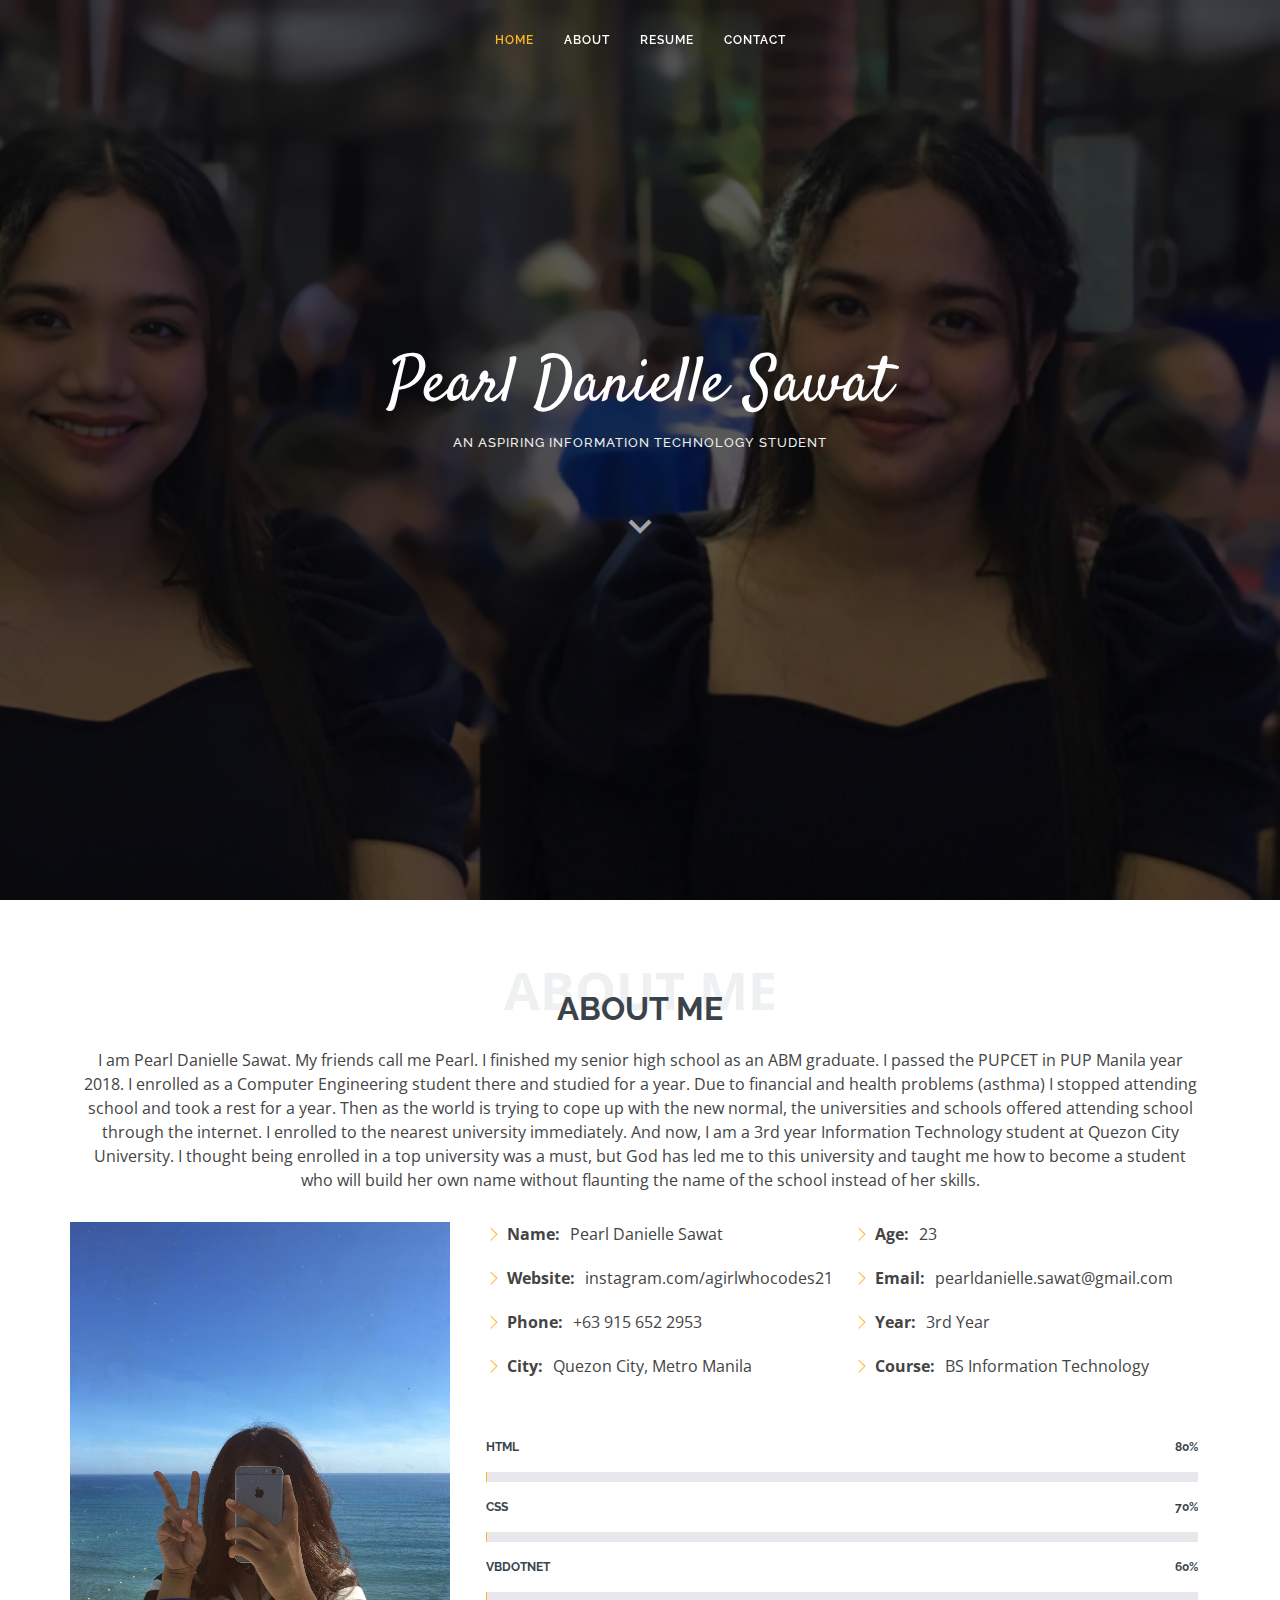
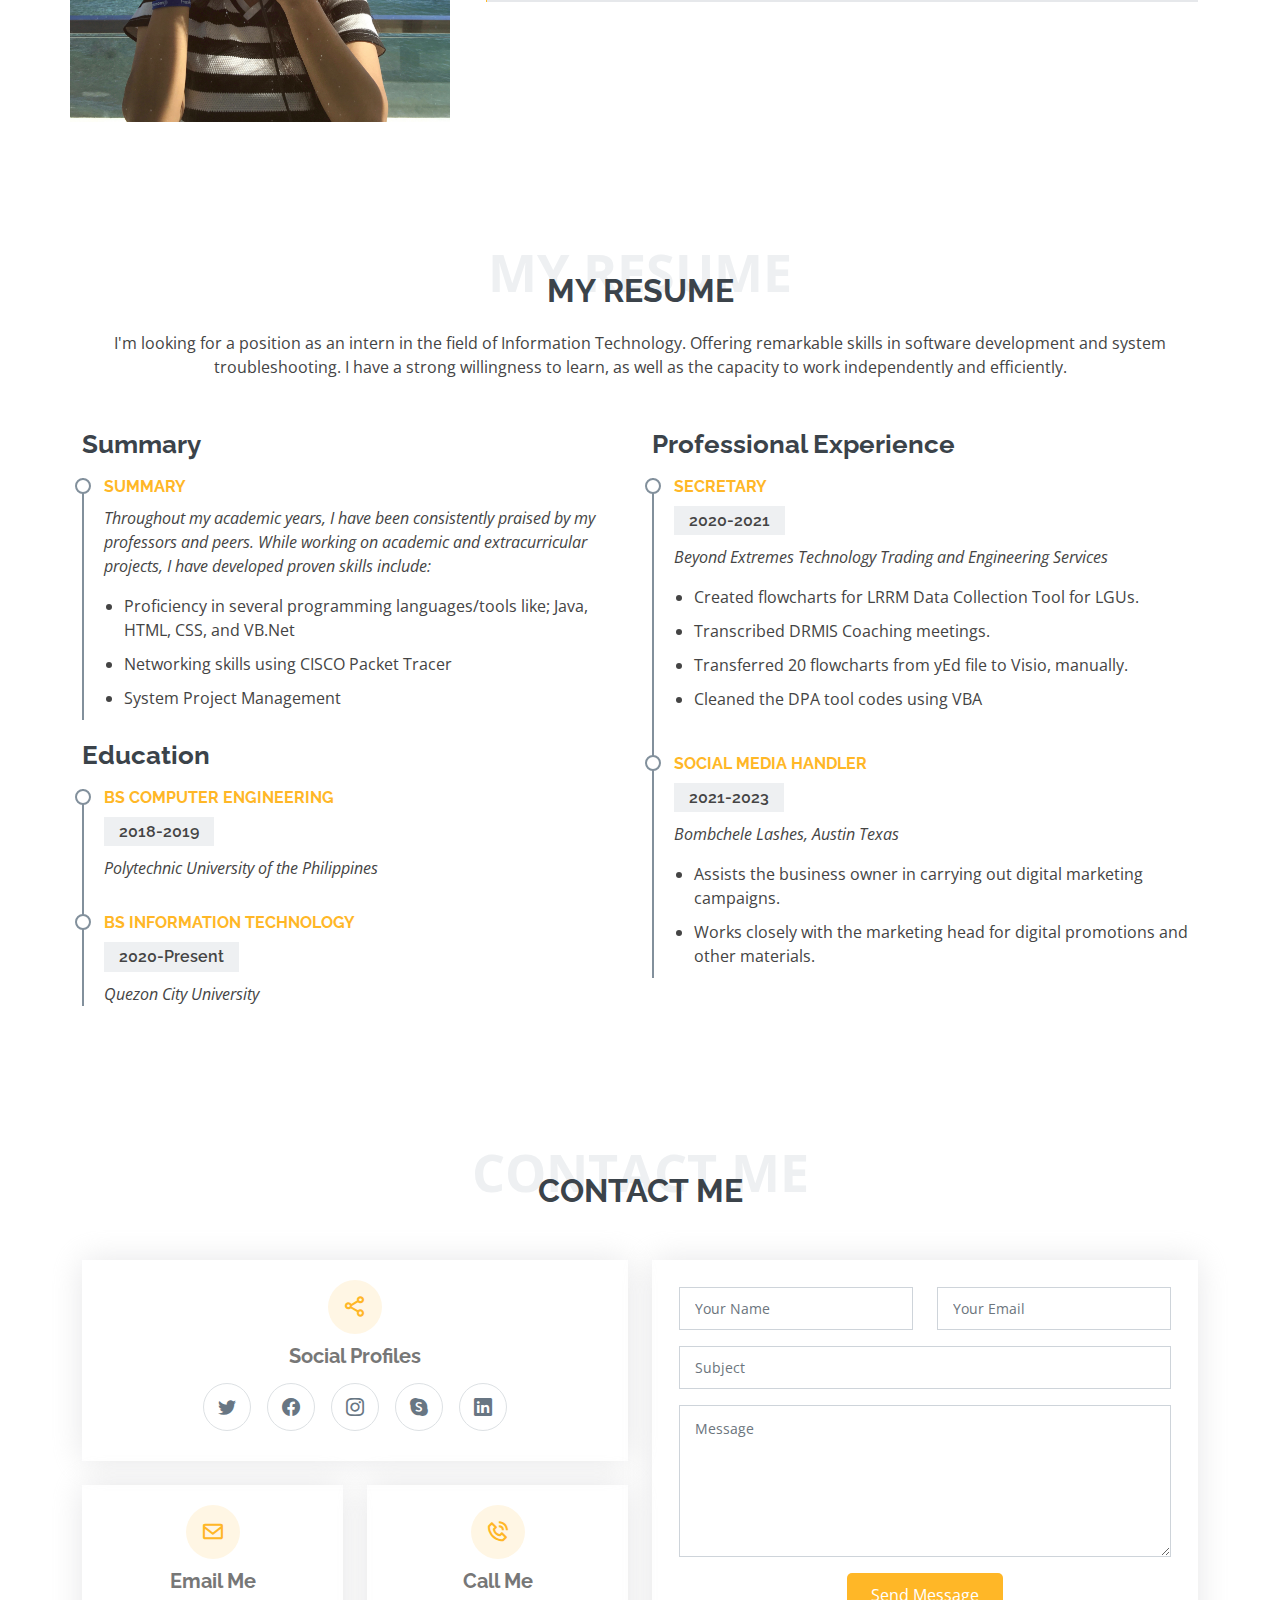
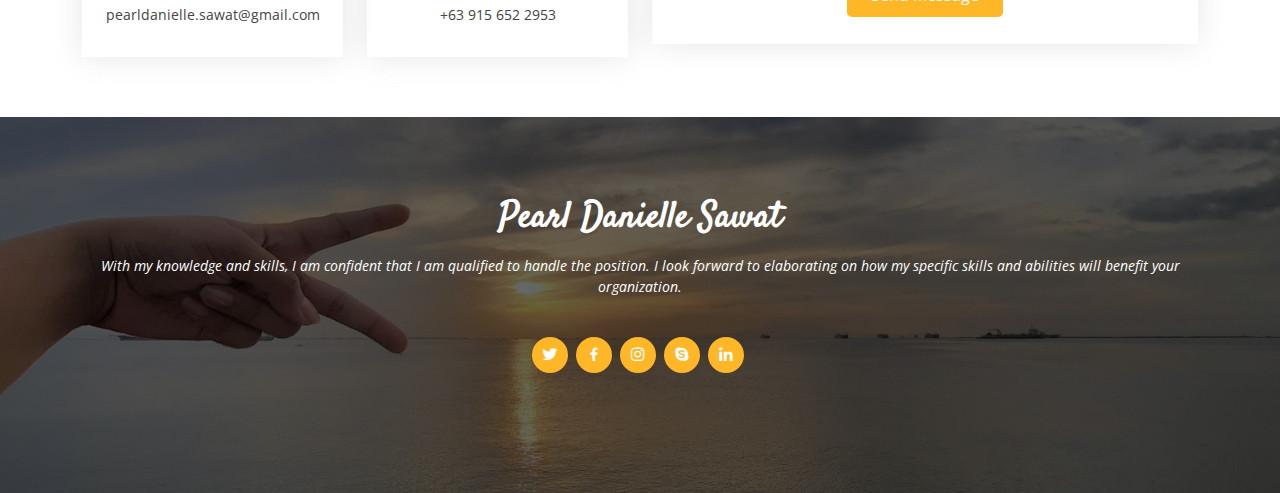
<file: index.html>
<!DOCTYPE html>
<html lang="en">

<head>
  <meta charset="utf-8">
  <meta content="width=device-width, initial-scale=1.0" name="viewport">

  <title>Pearl Danielle Sawat</title>
  <meta content="" name="description">
  <meta content="" name="keywords">

  <link href="assets/img/favicon.png" rel="icon">
  <link href="assets/img/apple-touch-icon.png" rel="apple-touch-icon">

  <link href="https://fonts.googleapis.com/css?family=Open+Sans:300,300i,400,400i,600,600i,700,700i|Raleway:300,300i,400,400i,500,500i,600,600i,700,700i|Satisfy" rel="stylesheet">

  <link href="assets/vendor/bootstrap/css/bootstrap.min.css" rel="stylesheet">
  <link href="assets/vendor/bootstrap-icons/bootstrap-icons.css" rel="stylesheet">
  <link href="assets/vendor/boxicons/css/boxicons.min.css" rel="stylesheet">
  <link href="assets/vendor/glightbox/css/glightbox.min.css" rel="stylesheet">
  <link href="assets/vendor/swiper/swiper-bundle.min.css" rel="stylesheet">

  <link href="assets/css/style.css" rel="stylesheet">
</head>

<body>

  <header id="header" class="fixed-top d-flex justify-content-center align-items-center header-transparent">

    <nav id="navbar" class="navbar">
      <ul>
        <li><a class="nav-link scrollto active" href="#hero">Home</a></li>
        <li><a class="nav-link scrollto" href="#about">About</a></li>
        <li><a class="nav-link scrollto" href="#resume">Resume</a></li>
        <li><a class="nav-link scrollto" href="#contact">Contact</a></li>
      </ul>
      <i class="bi bi-list mobile-nav-toggle"></i>
    </nav>

  </header>

  <section id="hero">
    <div class="hero-container">
      <h1>Pearl Danielle Sawat</h1>
      <h2>An aspiring Information Technology Student</h2>
      <a href="#about" class="btn-scroll scrollto" title="Scroll Down"><i class="bx bx-chevron-down"></i></a>
    </div>
  </section>

  <main id="main">

    <!-- ======= About Me Section ======= -->
    <section id="about" class="about">
      <div class="container">

        <div class="section-title">
          <span>About Me</span>
          <h2>About Me</h2>
          <p>I am Pearl Danielle Sawat. My friends call me Pearl. I finished my senior high school as an ABM graduate. I passed the PUPCET in PUP Manila year 2018. I enrolled as a Computer Engineering student there and studied for a year. Due to financial and health problems (asthma) I stopped attending school and took a rest for a year. Then as the world is trying to cope up with the new normal, the universities and schools offered attending school through the internet. I enrolled to the nearest university immediately. And now, I am a 3rd year Information Technology student at Quezon City University. I thought being enrolled in a top university was a must, but God has led me to this university and taught me how to become a student who will build her own name without flaunting the name of the school instead of her skills.</p>
        </div>

        <div class="row">
          <div class="image col-lg-4 d-flex align-items-stretch justify-content-center justify-content-lg-start"></div>
          <div class="col-lg-8 d-flex flex-column align-items-stretch">
            <div class="content ps-lg-4 d-flex flex-column justify-content-center">
              <div class="row">
                <div class="col-lg-6">
                  <ul>
                    <li><i class="bi bi-chevron-right"></i> <strong>Name:</strong> <span>Pearl Danielle Sawat</span></li>
                    <li><i class="bi bi-chevron-right"></i> <strong>Website:</strong> <span>instagram.com/agirlwhocodes21</span></li>
                    <li><i class="bi bi-chevron-right"></i> <strong>Phone:</strong> <span>+63 915 652 2953</span></li>
                    <li><i class="bi bi-chevron-right"></i> <strong>City:</strong> <span>Quezon City, Metro Manila</span></li>
                  </ul>
                </div>
                <div class="col-lg-6">
                  <ul>
                    <li><i class="bi bi-chevron-right"></i> <strong>Age:</strong> <span>23</span></li>
                    <li><i class="bi bi-chevron-right"></i> <strong>Email:</strong> <span>pearldanielle.sawat@gmail.com</span></li>
                    <li><i class="bi bi-chevron-right"></i> <strong>Year:</strong>3rd Year<span></span></li>
                    <li><i class="bi bi-chevron-right"></i> <strong>Course:</strong> <span>BS Information Technology</span></li>
                  </ul>
                </div>
              </div>
            </div>

            <div class="skills-content ps-lg-4">
              <div class="progress">
                <span class="skill">HTML<i class="val">80%</i></span>
                <div class="progress-bar-wrap">
                  <div class="progress-bar" role="progressbar" aria-valuenow="100" aria-valuemin="0" aria-valuemax="100"></div>
                </div>
              </div>

              <div class="progress">
                <span class="skill">CSS<i class="val">70%</i></span>
                <div class="progress-bar-wrap">
                  <div class="progress-bar" role="progressbar" aria-valuenow="90" aria-valuemin="0" aria-valuemax="100"></div>
                </div>
              </div>

              <div class="progress">
                <span class="skill">VBdotNet<i class="val">60%</i></span>
                <div class="progress-bar-wrap">
                  <div class="progress-bar" role="progressbar" aria-valuenow="75" aria-valuemin="0" aria-valuemax="100"></div>
                </div>
              </div>
            </div>

          </div>
        </div>

      </div>
    </section><!-- End About Me Section -->

    <!-- ======= My Resume Section ======= -->
    <section id="resume" class="resume">
      <div class="container">

        <div class="section-title">
          <span>My Resume</span>
          <h2>My Resume</h2>
          <p>I'm looking for a position as an intern in the field of Information Technology. Offering remarkable skills in software development and system troubleshooting. I have a strong willingness to learn, as well as the capacity to work independently and efficiently.</p>
        </div>

        <div class="row">
          <div class="col-lg-6">
            <h3 class="resume-title">Summary</h3>
            <div class="resume-item pb-0">
              <h4>Summary</h4>
              <p><em>Throughout my academic years, I have been consistently praised by my professors and peers. While working on academic and extracurricular projects, I have developed proven skills include:</em></p>
              <p>
              <ul>
                <li>Proficiency in several programming languages/tools like; Java, HTML, CSS, and VB.Net</li>
                <li>Networking skills using CISCO Packet Tracer</li>
                <li>System Project Management</li>
              </ul>
              </p>
            </div>

            <h3 class="resume-title">Education</h3>
            <div class="resume-item">
              <h4>BS Computer Engineering</h4>
              <h5>2018-2019</h5>
              <p><em>Polytechnic University of the Philippines</em></p>
            </div>
            <div class="resume-item">
              <h4>BS Information Technology</h4>
              <h5>2020-Present</h5>
              <p><em>Quezon City University</em></p>
            </div>
          </div>
          <div class="col-lg-6">
            <h3 class="resume-title">Professional Experience</h3>
            <div class="resume-item">
              <h4>Secretary</h4>
              <h5>2020-2021</h5>
              <p><em>Beyond Extremes Technology Trading and Engineering Services</em></p>
              <p>
              <ul>
                <li>Created flowcharts for LRRM Data Collection Tool for LGUs.</li>
                <li>Transcribed DRMIS Coaching meetings.</li>
                <li>Transferred 20 flowcharts from yEd file to Visio, manually.</li>
                <li>Cleaned the DPA tool codes using VBA</li>
              </ul>
              </p>
            </div>
            <div class="resume-item">
              <h4>Social Media Handler</h4>
              <h5>2021-2023</h5>
              <p><em>Bombchele Lashes, Austin Texas</em></p>
              <p>
              <ul>
                <li>Assists the business owner in carrying out digital marketing campaigns.</li>
                <li>Works closely with the marketing head for digital promotions and other materials.</li>
              </ul>
              </p>
            </div>
          </div>
        </div>

      </div>
    </section><!-- End My Resume Section -->

    <!-- ======= Contact Me Section ======= -->
    <section id="contact" class="contact">
      <div class="container">

        <div class="section-title">
          <span>Contact Me</span>
          <h2>Contact Me</h2>
        </div>

        <div class="row">

          <div class="col-lg-6">

            <div class="row">
              <div class="col-md-12">
                <div class="info-box">
                  <i class="bx bx-share-alt"></i>
                  <h3>Social Profiles</h3>
                  <div class="social-links">
                    <a href="#" class="twitter"><i class="bi bi-twitter"></i></a>
                    <a href="#" class="facebook"><i class="bi bi-facebook"></i></a>
                    <a href="#" class="instagram"><i class="bi bi-instagram"></i></a>
                    <a href="#" class="google-plus"><i class="bi bi-skype"></i></a>
                    <a href="#" class="linkedin"><i class="bi bi-linkedin"></i></a>
                  </div>
                </div>
              </div>
              <div class="col-md-6">
                <div class="info-box mt-4">
                  <i class="bx bx-envelope"></i>
                  <h3>Email Me</h3>
                  <p>pearldanielle.sawat@gmail.com</p>
                </div>
              </div>
              <div class="col-md-6">
                <div class="info-box mt-4">
                  <i class="bx bx-phone-call"></i>
                  <h3>Call Me</h3>
                  <p>+63 915 652 2953</p>
                </div>
              </div>
            </div>

          </div>

          <div class="col-lg-6">
            <form action="forms/contact.php" method="post" role="form" class="php-email-form">
              <div class="row">
                <div class="col-md-6 form-group">
                  <input type="text" name="name" class="form-control" id="name" placeholder="Your Name" required>
                </div>
                <div class="col-md-6 form-group mt-3 mt-md-0">
                  <input type="email" class="form-control" name="email" id="email" placeholder="Your Email" required>
                </div>
              </div>
              <div class="form-group mt-3">
                <input type="text" class="form-control" name="subject" id="subject" placeholder="Subject" required>
              </div>
              <div class="form-group mt-3">
                <textarea class="form-control" name="message" rows="6" placeholder="Message" required></textarea>
              </div>
              <div class="my-3">
                <div class="loading">Loading</div>
                <div class="error-message"></div>
                <div class="sent-message">Your message has been sent. Thank you!</div>
              </div>
              <div class="text-center"><button type="submit">Send Message</button></div>
            </form>
          </div>

        </div>

      </div>
    </section><!-- End Contact Me Section -->

  </main><!-- End #main -->

  <!-- ======= Footer ======= -->
  <footer id="footer">
    <div class="container">
      <h3>Pearl Danielle Sawat</h3>
      <p>With my knowledge and skills, I am confident that I am qualified to handle the position. I look forward to elaborating on how my specific skills and abilities will benefit your organization.</p>
      <div class="social-links">
        <a href="#" class="twitter"><i class="bx bxl-twitter"></i></a>
        <a href="#" class="facebook"><i class="bx bxl-facebook"></i></a>
        <a href="#" class="instagram"><i class="bx bxl-instagram"></i></a>
        <a href="#" class="google-plus"><i class="bx bxl-skype"></i></a>
        <a href="#" class="linkedin"><i class="bx bxl-linkedin"></i></a>
      </div>
    </div>
  </footer><!-- End Footer -->

  <a href="#" class="back-to-top d-flex align-items-center justify-content-center"><i class="bi bi-arrow-up-short"></i></a>

  <script src="assets/vendor/purecounter/purecounter_vanilla.js"></script>
  <script src="assets/vendor/bootstrap/js/bootstrap.bundle.min.js"></script>
  <script src="assets/vendor/glightbox/js/glightbox.min.js"></script>
  <script src="assets/vendor/isotope-layout/isotope.pkgd.min.js"></script>
  <script src="assets/vendor/swiper/swiper-bundle.min.js"></script>
  <script src="assets/vendor/waypoints/noframework.waypoints.js"></script>
  <script src="assets/vendor/php-email-form/validate.js"></script>

  <script src="assets/js/main.js"></script>

</body>

</html>
</file>
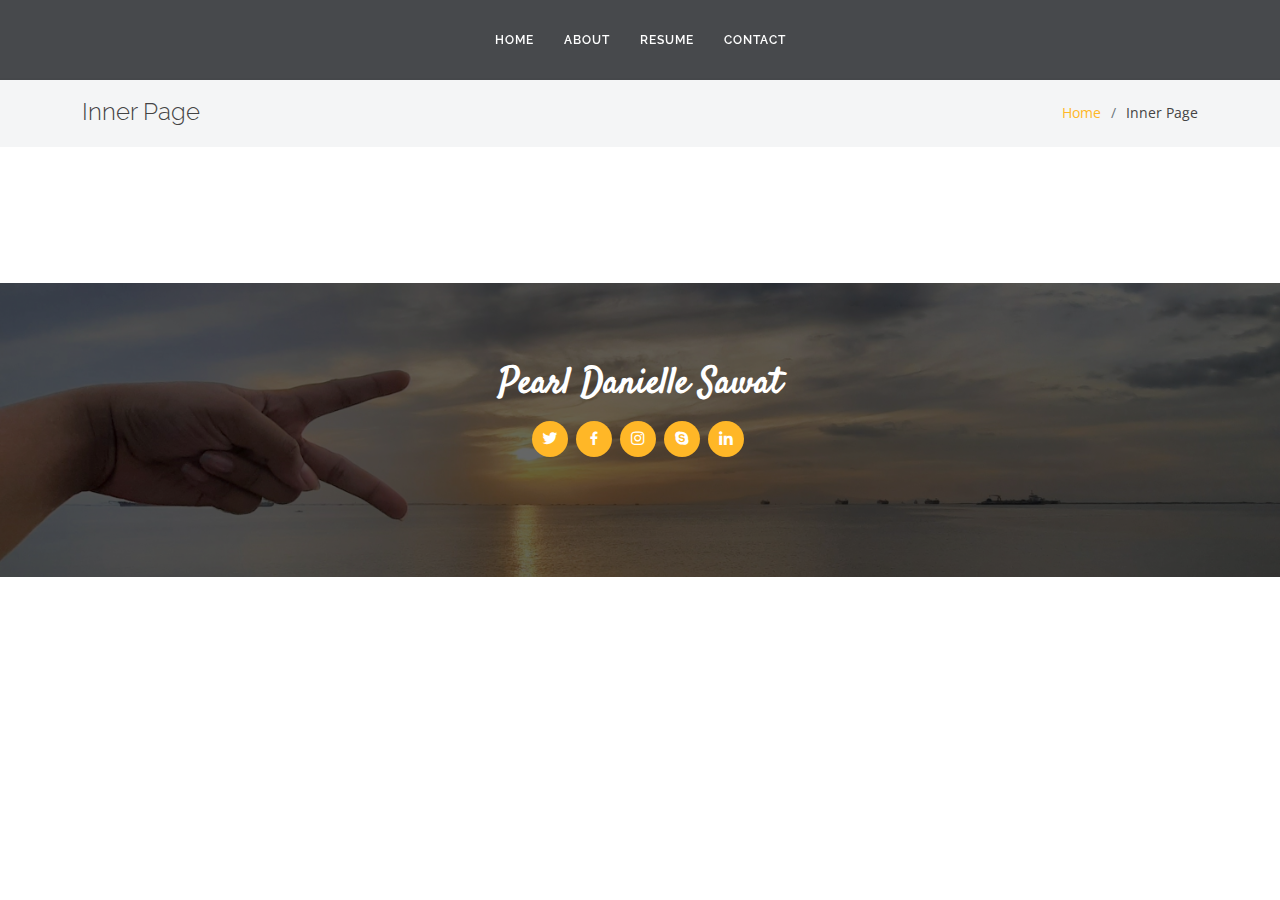
<file: inner-page.html>
<!DOCTYPE html>
<html lang="en">

<head>
  <meta charset="utf-8">
  <meta content="width=device-width, initial-scale=1.0" name="viewport">

  <title>Inner Page - Pearl Danielle Sawat</title>
  <meta content="" name="description">
  <meta content="" name="keywords">

  <!-- Favicons -->
  <link href="assets/img/favicon.png" rel="icon">
  <link href="assets/img/apple-touch-icon.png" rel="apple-touch-icon">

  <!-- Google Fonts -->
  <link href="https://fonts.googleapis.com/css?family=Open+Sans:300,300i,400,400i,600,600i,700,700i|Raleway:300,300i,400,400i,500,500i,600,600i,700,700i|Satisfy" rel="stylesheet">

  <!-- Vendor CSS Files -->
  <link href="assets/vendor/bootstrap/css/bootstrap.min.css" rel="stylesheet">
  <link href="assets/vendor/bootstrap-icons/bootstrap-icons.css" rel="stylesheet">
  <link href="assets/vendor/boxicons/css/boxicons.min.css" rel="stylesheet">
  <link href="assets/vendor/glightbox/css/glightbox.min.css" rel="stylesheet">
  <link href="assets/vendor/swiper/swiper-bundle.min.css" rel="stylesheet">

  <!-- Template Main CSS File -->
  <link href="assets/css/style.css" rel="stylesheet">
</head>

<body>

  <!-- ======= Header ======= -->
  <header id="header" class="fixed-top d-flex justify-content-center align-items-center ">

    <nav id="navbar" class="navbar">
      <ul>
        <li><a class="nav-link scrollto " href="#hero">Home</a></li>
        <li><a class="nav-link scrollto" href="#about">About</a></li>
        <li><a class="nav-link scrollto" href="#resume">Resume</a></li>
        <li><a class="nav-link scrollto" href="#contact">Contact</a></li>
      </ul>
      <i class="bi bi-list mobile-nav-toggle"></i>
    </nav><!-- .navbar -->

  </header><!-- End Header -->

  <main id="main">

    <!-- ======= Breadcrumbs ======= -->
    <section class="breadcrumbs">
      <div class="container">

        <div class="d-flex justify-content-between align-items-center">
          <h2>Inner Page</h2>
          <ol>
            <li><a href="index.html">Home</a></li>
            <li>Inner Page</li>
          </ol>
        </div>

      </div>
    </section><!-- End Breadcrumbs -->

    <section class="inner-page">
      <div class="container">
        <p>
        </p>
      </div>
    </section>

  </main><!-- End #main -->

  <!-- ======= Footer ======= -->
  <footer id="footer">
    <div class="container">
      <h3>Pearl Danielle Sawat</h3>
      <div class="social-links">
        <a href="#" class="twitter"><i class="bx bxl-twitter"></i></a>
        <a href="#" class="facebook"><i class="bx bxl-facebook"></i></a>
        <a href="#" class="instagram"><i class="bx bxl-instagram"></i></a>
        <a href="#" class="google-plus"><i class="bx bxl-skype"></i></a>
        <a href="#" class="linkedin"><i class="bx bxl-linkedin"></i></a>
      </div>
    </div>
  </footer><!-- End Footer -->

  <a href="#" class="back-to-top d-flex align-items-center justify-content-center"><i class="bi bi-arrow-up-short"></i></a>

  <!-- Vendor JS Files -->
  <script src="assets/vendor/purecounter/purecounter_vanilla.js"></script>
  <script src="assets/vendor/bootstrap/js/bootstrap.bundle.min.js"></script>
  <script src="assets/vendor/glightbox/js/glightbox.min.js"></script>
  <script src="assets/vendor/isotope-layout/isotope.pkgd.min.js"></script>
  <script src="assets/vendor/swiper/swiper-bundle.min.js"></script>
  <script src="assets/vendor/waypoints/noframework.waypoints.js"></script>
  <script src="assets/vendor/php-email-form/validate.js"></script>

  <!-- Template Main JS File -->
  <script src="assets/js/main.js"></script>

</body>

</html>
</file>
<file: assets/css/style.css>
body {
  font-family: "Open Sans", sans-serif;
  color: #444444;
}

a {
  color: #ffb727;
  text-decoration: none;
}

a:hover {
  color: #ffc85a;
  text-decoration: none;
}

h1,
h2,
h3,
h4,
h5,
h6 {
  font-family: "Raleway", sans-serif;
}

.back-to-top {
  position: fixed;
  visibility: hidden;
  opacity: 0;
  right: 15px;
  bottom: 15px;
  z-index: 996;
  background: #ffb727;
  width: 40px;
  height: 40px;
  border-radius: 4px;
  transition: all 0.4s;
}

.back-to-top i {
  font-size: 28px;
  color: #fff;
  line-height: 0;
}

.back-to-top:hover {
  background: #ffc550;
  color: #fff;
}

.back-to-top.active {
  visibility: visible;
  opacity: 1;
}

#header {
  z-index: 997;
  transition: all 0.5s;
  height: 80px;
  background: rgba(25, 28, 31, 0.8);
}

#header.header-transparent {
  background: transparent;
}

#header.header-scrolled {
  height: 60px;
  background: rgba(25, 28, 31, 0.8);
}

.navbar {
  padding: 0;
}

.navbar ul {
  margin: 0;
  padding: 0;
  display: flex;
  list-style: none;
  align-items: center;
}

.navbar li {
  position: relative;
}

.navbar a,
.navbar a:focus {
  display: flex;
  align-items: center;
  justify-content: space-between;
  padding: 10px 15px;
  color: #fff;
  white-space: nowrap;
  transition: 0.3s;
  font-size: 12px;
  font-family: "Raleway", sans-serif;
  text-transform: uppercase;
  font-weight: 600;
  letter-spacing: 1px;
}

.navbar a i,
.navbar a:focus i {
  font-size: 12px;
  line-height: 0;
  margin-left: 5px;
}

.navbar a:hover,
.navbar .active,
.navbar .active:focus,
.navbar li:hover>a {
  color: #ffb727;
}

.navbar .dropdown ul {
  display: block;
  position: absolute;
  left: 14px;
  top: calc(100% + 30px);
  margin: 0;
  padding: 10px 0;
  z-index: 99;
  opacity: 0;
  visibility: hidden;
  background: #fff;
  box-shadow: 0px 0px 30px rgba(127, 137, 161, 0.25);
  transition: 0.3s;
  border-radius: 4px;
}

.navbar .dropdown ul li {
  min-width: 200px;
}

.navbar .dropdown ul a {
  padding: 10px 20px;
  font-size: 14px;
  text-transform: none;
  font-weight: 400;
  color: #3b434a;
  letter-spacing: 1px;
}

.navbar .dropdown ul a i {
  font-size: 12px;
}

.navbar .dropdown ul a:hover,
.navbar .dropdown ul .active:hover,
.navbar .dropdown ul li:hover>a {
  color: #ffb727;
}

.navbar .dropdown:hover>ul {
  opacity: 1;
  top: 100%;
  visibility: visible;
}

.navbar .dropdown .dropdown ul {
  top: 0;
  left: calc(100% - 30px);
  visibility: hidden;
}

.navbar .dropdown .dropdown:hover>ul {
  opacity: 1;
  top: 0;
  left: 100%;
  visibility: visible;
}

@media (max-width: 1366px) {
  .navbar .dropdown .dropdown ul {
    left: -90%;
  }

  .navbar .dropdown .dropdown:hover>ul {
    left: -100%;
  }
}


.mobile-nav-toggle {
  color: #fff;
  font-size: 28px;
  cursor: pointer;
  display: none;
  line-height: 0;
  transition: 0.5s;
}

@media (max-width: 991px) {
  .mobile-nav-toggle {
    display: block;
  }

  .navbar ul {
    display: none;
  }
}

.navbar-mobile {
  position: fixed;
  overflow: hidden;
  top: 0;
  right: 0;
  left: 0;
  bottom: 0;
  background: rgba(36, 41, 46, 0.9);
  transition: 0.3s;
  z-index: 999;
}

.navbar-mobile .mobile-nav-toggle {
  position: absolute;
  top: 15px;
  right: 15px;
}

.navbar-mobile ul {
  display: block;
  position: absolute;
  top: 55px;
  right: 15px;
  bottom: 15px;
  left: 15px;
  padding: 10px 0;
  border-radius: 10px;
  background-color: #fff;
  overflow-y: auto;
  transition: 0.3s;
}

.navbar-mobile a,
.navbar-mobile a:focus {
  padding: 10px 20px;
  font-size: 14px;
  color: #3b434a;
}

.navbar-mobile a:hover,
.navbar-mobile .active,
.navbar-mobile li:hover>a {
  color: #ffb727;
}

.navbar-mobile .getstarted,
.navbar-mobile .getstarted:focus {
  margin: 15px;
}

.navbar-mobile .dropdown ul {
  position: static;
  display: none;
  margin: 10px 20px;
  padding: 10px 0;
  z-index: 99;
  opacity: 1;
  visibility: visible;
  background: #fff;
  box-shadow: 0px 0px 30px rgba(127, 137, 161, 0.25);
}

.navbar-mobile .dropdown ul li {
  min-width: 200px;
}

.navbar-mobile .dropdown ul a {
  padding: 10px 20px;
}

.navbar-mobile .dropdown ul a i {
  font-size: 12px;
}

.navbar-mobile .dropdown ul a:hover,
.navbar-mobile .dropdown ul .active:hover,
.navbar-mobile .dropdown ul li:hover>a {
  color: #ffb727;
}

.navbar-mobile .dropdown>.dropdown-active {
  display: block;
}


#hero {
  width: 100%;
  height: 100vh;
  background: url("../img/hero-bg.jpg") top right;
  background-size: cover;
  position: relative;
}

#hero:before {
  content: "";
  background: rgba(0, 0, 0, 0.65);
  position: absolute;
  bottom: 0;
  top: 0;
  left: 0;
  right: 0;
}

#hero .hero-container {
  position: absolute;
  bottom: 0;
  top: 0;
  left: 0;
  right: 0;
  display: flex;
  justify-content: center;
  align-items: center;
  flex-direction: column;
  padding: 0 15px;
}

#hero h1 {
  margin: 0 0 10px 0;
  font-size: 64px;
  font-family: "Satisfy", serif;
  color: #fff;
}

#hero h2 {
  color: #eee;
  margin-bottom: 50px;
  font-size: 13px;
  font-weight: 500;
  letter-spacing: 1px;
  text-transform: uppercase;
}

#hero .btn-scroll {
  transition: 0.4s;
  color: rgba(255, 255, 255, 0.6);
  animation: up-down 1s ease-in-out infinite alternate-reverse both;
}

#hero .btn-scroll i {
  font-size: 48px;
}

#hero .btn-scroll:hover {
  color: #ffb727;
}

@media (min-width: 1024px) {
  #hero {
    background-attachment: fixed;
  }
}

@media (max-width: 575px) {
  #hero h1 {
    font-size: 40px;
  }

  #hero h2 {
    text-align: center;
    margin-bottom: 30px;
  }
}

@-webkit-keyframes up-down {
  0% {
    transform: translateY(5px);
  }

  100% {
    transform: translateY(-5px);
  }
}

@keyframes up-down {
  0% {
    transform: translateY(5px);
  }

  100% {
    transform: translateY(-5px);
  }
}


section {
  padding: 60px 0;
}

.section-bg {
  background-color: white;
}

.section-title {
  text-align: center;
  padding: 30px 0;
  position: relative;
}

.section-title h2 {
  font-size: 32px;
  font-weight: 700;
  text-transform: uppercase;
  margin-bottom: 20px;
  padding-bottom: 0;
  color: #3b434a;
  position: relative;
  z-index: 2;
}

.section-title span {
  position: absolute;
  top: 30px;
  color: #eef0f2;
  left: 0;
  right: 0;
  z-index: 1;
  font-weight: 700;
  font-size: 52px;
  text-transform: uppercase;
  line-height: 0;
}

.section-title p {
  margin-bottom: 0;
  position: relative;
  z-index: 2;
}

@media (max-width: 575px) {
  .section-title h2 {
    font-size: 28px;
    margin-bottom: 15px;
  }

  .section-title span {
    font-size: 38px;
  }
}


.breadcrumbs {
  padding: 20px 0;
  background-color: #f4f5f6;
  min-height: 40px;
  margin-top: 78px;
}

@media (max-width: 992px) {
  .breadcrumbs {
    margin-top: 60px;
  }
}

.breadcrumbs h2 {
  font-size: 24px;
  font-weight: 300;
  margin: 0;
}

@media (max-width: 992px) {
  .breadcrumbs h2 {
    margin: 0 0 10px 0;
  }
}

.breadcrumbs ol {
  display: flex;
  flex-wrap: wrap;
  list-style: none;
  padding: 0;
  margin: 0;
  font-size: 14px;
}

.breadcrumbs ol li+li {
  padding-left: 10px;
}

.breadcrumbs ol li+li::before {
  display: inline-block;
  padding-right: 10px;
  color: #6c757d;
  content: "/";
}

@media (max-width: 768px) {
  .breadcrumbs .d-flex {
    display: block !important;
  }

  .breadcrumbs ol {
    display: block;
  }

  .breadcrumbs ol li {
    display: inline-block;
  }
}

/*--------------------------------------------------------------
# About Me
--------------------------------------------------------------*/
.about .content h3 {
  font-weight: 700;
  font-size: 26px;
  color: #3b434a;
  text-transform: uppercase;
}

.about .content ul {
  list-style: none;
  padding: 0;
}

.about .content ul li {
  margin-bottom: 20px;
  display: flex;
  align-items: center;
}

.about .content ul strong {
  margin-right: 10px;
}

.about .content ul i {
  font-size: 16px;
  margin-right: 5px;
  color: #ffb727;
  line-height: 0;
}

.about .content p:last-child {
  margin-bottom: 0;
}

.about .content .count-box {
  width: 100%;
}

.about .content .count-box i {
  display: block;
  font-size: 36px;
  color: #ffb727;
  float: left;
  line-height: 0;
}

.about .content .count-box span {
  font-size: 36px;
  line-height: 30px;
  display: block;
  font-weight: 700;
  color: #3b434a;
  margin-left: 50px;
}

.about .content .count-box p {
  padding: 15px 0 0 0;
  margin: 0 0 0 50px;
  font-family: "Raleway", sans-serif;
  font-size: 14px;
  color: #5d6a75;
}

.about .content .count-box a {
  font-weight: 600;
  display: block;
  margin-top: 20px;
  color: #5d6a75;
  font-size: 15px;
  font-family: "Satisfy", serif;
  transition: ease-in-out 0.3s;
}

.about .content .count-box a:hover {
  color: #82909c;
}

.about .image {
  background: url("../img/me.jpg") center center no-repeat;
  background-size: cover;
  min-height: 500px;
}

.about .skills-content {
  margin-top: 30px;
}

.about .skills-content .progress {
  height: 60px;
  display: block;
  background: none;
  border-radius: 0;
}

.about .skills-content .progress .skill {
  padding: 10px 0;
  margin: 0 0 6px 0;
  text-transform: uppercase;
  display: block;
  font-weight: 700;
  font-family: "Raleway", sans-serif;
  color: #3b434a;
}

.about .skills-content .progress .skill .val {
  float: right;
  font-style: normal;
}

.about .skills-content .progress-bar-wrap {
  background: #e6e8eb;
}

.about .skills-content .progress-bar {
  width: 1px;
  height: 10px;
  transition: 0.9s;
  background-color: #ffb727;
}

/*--------------------------------------------------------------
# My Resume
--------------------------------------------------------------*/
.resume .resume-title {
  font-size: 26px;
  font-weight: 700;
  margin-top: 20px;
  margin-bottom: 20px;
  color: #3b434a;
}

.resume .resume-item {
  padding: 0 0 20px 20px;
  margin-top: -2px;
  border-left: 2px solid #82909c;
  position: relative;
}

.resume .resume-item h4 {
  line-height: 18px;
  font-size: 16px;
  font-weight: 700;
  text-transform: uppercase;
  color: #ffb727;
  margin-bottom: 10px;
}

.resume .resume-item h5 {
  font-size: 16px;
  background: #eef0f2;
  padding: 5px 15px;
  display: inline-block;
  font-weight: 600;
  margin-bottom: 10px;
}

.resume .resume-item ul {
  padding-left: 20px;
}

.resume .resume-item ul li {
  padding-bottom: 10px;
}

.resume .resume-item:last-child {
  padding-bottom: 0;
}

.resume .resume-item::before {
  content: "";
  position: absolute;
  width: 16px;
  height: 16px;
  border-radius: 50px;
  left: -9px;
  top: 0;
  background: #fff;
  border: 2px solid #82909c;
}

.contact .info-box {
  color: #444444;
  text-align: center;
  box-shadow: 0 0 30px rgba(214, 215, 216, 0.6);
  padding: 20px 0 30px 0;
}

.contact .info-box i.bx {
  font-size: 24px;
  color: #ffb727;
  border-radius: 50%;
  padding: 15px;
  background: #fff6e4;
}

.contact .info-box h3 {
  font-size: 20px;
  color: #777777;
  font-weight: 700;
  margin: 10px 0;
}

.contact .info-box p {
  padding: 0;
  line-height: 24px;
  font-size: 14px;
  margin-bottom: 0;
}

.contact .social-links {
  margin-top: 15px;
  display: flex;
  justify-content: center;
}

.contact .social-links a {
  font-size: 18px;
  display: inline-block;
  color: #687683;
  line-height: 1;
  margin: 0 8px;
  transition: 0.3s;
  padding: 14px;
  border-radius: 50px;
  border: 1px solid #dde1e4;
}

.contact .social-links a:hover {
  color: #fff;
  border-color: #ffb727;
  background: #ffb727;
}

.contact .php-email-form {
  box-shadow: 0 0 30px rgba(214, 215, 216, 0.6);
  padding: 27px;
}

.contact .php-email-form .validate {
  display: none;
  color: red;
  margin: 0 0 15px 0;
  font-weight: 400;
  font-size: 13px;
}

.contact .php-email-form .error-message {
  display: none;
  color: #fff;
  background: #ed3c0d;
  text-align: left;
  padding: 15px;
  font-weight: 600;
}

.contact .php-email-form .error-message br+br {
  margin-top: 25px;
}

.contact .php-email-form .sent-message {
  display: none;
  color: #fff;
  background: #18d26e;
  text-align: center;
  padding: 15px;
  font-weight: 600;
}

.contact .php-email-form .loading {
  display: none;
  background: #fff;
  text-align: center;
  padding: 15px;
}

.contact .php-email-form .loading:before {
  content: "";
  display: inline-block;
  border-radius: 50%;
  width: 24px;
  height: 24px;
  margin: 0 10px -6px 0;
  border: 3px solid #18d26e;
  border-top-color: #eee;
  -webkit-animation: animate-loading 1s linear infinite;
  animation: animate-loading 1s linear infinite;
}

.contact .php-email-form input,
.contact .php-email-form textarea {
  border-radius: 0;
  box-shadow: none;
  font-size: 14px;
}

.contact .php-email-form input::focus,
.contact .php-email-form textarea::focus {
  background-color: #ffb727;
}

.contact .php-email-form input {
  padding: 10px 15px;
}

.contact .php-email-form textarea {
  padding: 12px 15px;
}

.contact .php-email-form button[type=submit] {
  background: #ffb727;
  border: 0;
  padding: 10px 24px;
  color: #fff;
  transition: 0.4s;
  border-radius: 5px;
}

.contact .php-email-form button[type=submit]:hover {
  background: #ffc85a;
}

@-webkit-keyframes animate-loading {
  0% {
    transform: rotate(0deg);
  }

  100% {
    transform: rotate(360deg);
  }
}

@keyframes animate-loading {
  0% {
    transform: rotate(0deg);
  }

  100% {
    transform: rotate(360deg);
  }
}

#footer {
  background: url("../img/footer-bg.jpg") top center no-repeat;
  background-size: cover;
  color: #fff;
  font-size: 14px;
  text-align: center;
  padding: 80px 0;
  position: relative;
}

#footer::before {
  content: "";
  position: absolute;
  left: 0;
  right: 0;
  top: 0;
  bottom: 0;
  background: rgba(0, 0, 0, 0.6);
}

#footer .container {
  position: relative;
}

#footer h3 {
  font-size: 36px;
  font-weight: 700;
  color: #fff;
  position: relative;
  font-family: "Satisfy", serif;
  padding: 0;
  margin: 0 0 15px 0;
}

#footer p {
  font-size: 15;
  font-style: italic;
  padding: 0;
  margin: 0 0 40px 0;
}

#footer .social-links {
  margin: 0 0 40px 0;
}

#footer .social-links a {
  font-size: 18px;
  display: inline-block;
  background: #ffb727;
  color: #fff;
  line-height: 1;
  padding: 8px 0;
  margin-right: 4px;
  border-radius: 50%;
  text-align: center;
  width: 36px;
  height: 36px;
  transition: 0.3s;
}

#footer .social-links a:hover {
  background: #f3a200;
  color: #fff;
  text-decoration: none;
}

#footer .copyright {
  margin: 0 0 5px 0;
}

#footer .credits {
  font-size: 13px;
}
</file>
